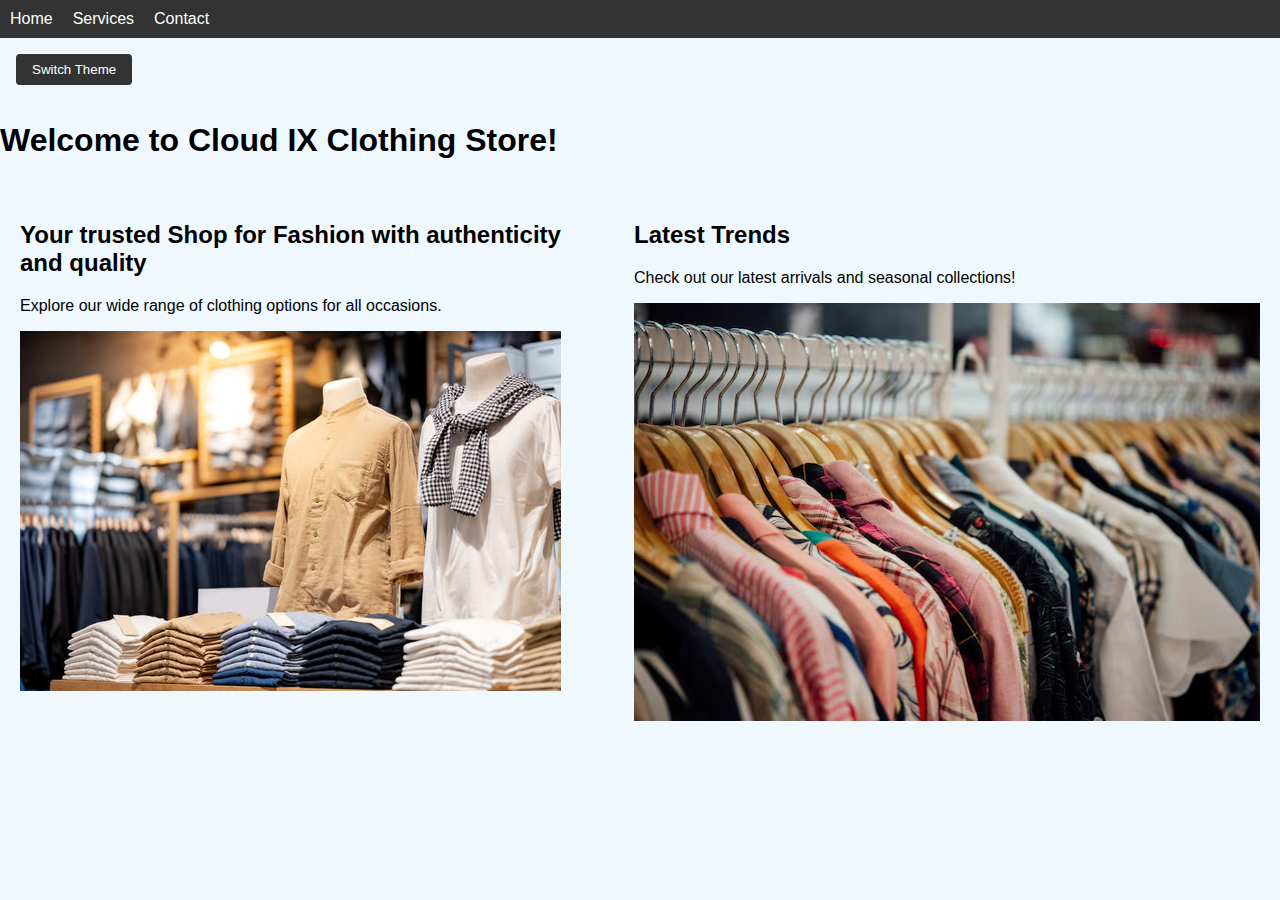
<file: index.html>
<!DOCTYPE html>
<html lang="en">
<head>
    <meta charset="UTF-8">
    <meta name="viewport" content="width=device-width, initial-scale=1.0">
    <link rel="stylesheet" href="style.css">
    <title>Home Page - Clothing Store</title>
</head>
<body>
    <nav>
        <ul>
            <li><a href="index.html">Home</a></li>
            <li><a href="services_new_final.html">Services</a></li>
            <li><a href="contact.html">Contact</a></li>
        </ul>
    </nav>
    <button id="themeToggle">Switch Theme</button>
    <header>
        <h1>Welcome to Cloud IX Clothing Store!</h1>
    </header>
    <div class="flex-container">
        <section class="intro">
            <h2>Your trusted Shop for Fashion with authenticity and quality</h2>
            <p>Explore our wide range of clothing options for all occasions.</p>
            <img src="images/cloth1.jpg" alt="Cloth 1" />
        </section>
        <aside class="sidebar">
            <h2>Latest Trends</h2>
            <p>Check out our latest arrivals and seasonal collections!</p>
            <img src="images/cloth3.avif" alt="Cloth 3" />
        </aside>
    </div>

  
    
    
    <script src="script.js"></script>
</body>
</html>
</file>
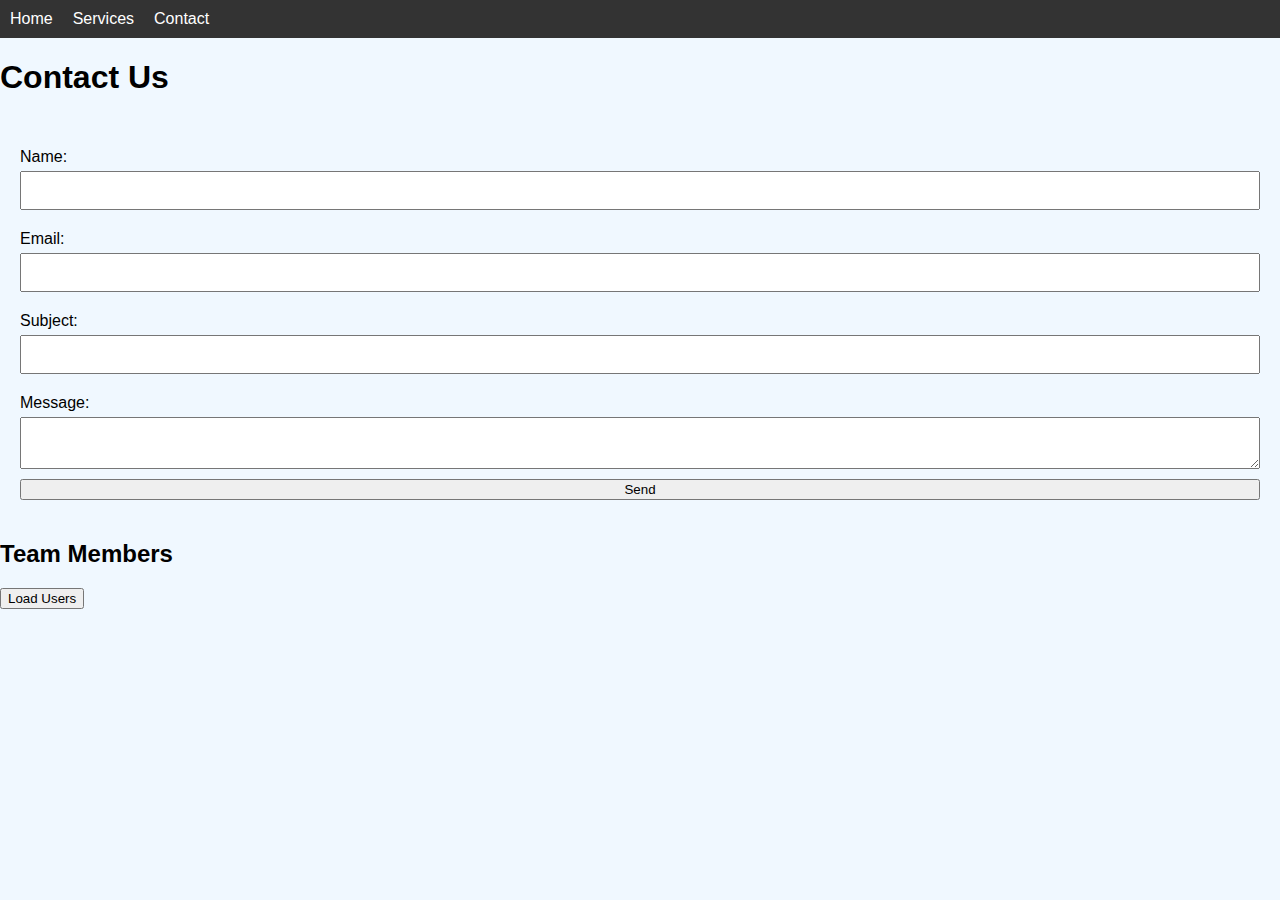
<file: contact.html>
<!DOCTYPE html>
<html lang="en">
<head>
    <meta charset="UTF-8">
    <meta name="viewport" content="width=device-width, initial-scale=1.0">
    <link rel="stylesheet" href="style.css">
    <title>Contact Page</title>
</head>
<body>
    <nav>
        <ul>
            <li><a href="index.html">Home</a></li>
            <li><a href="services_new_final.html">Services</a></li>
            <li><a href="contact.html">Contact</a></li>
        </ul>
    </nav>
    <header>
        <h1>Contact Us</h1>
    </header>
    <form id="contact-form">
        <div id="response"></div>
        <label for="name">Name:</label>
        <input type="text" id="name" name="name" required>
        
        <label for="email">Email:</label>
        <input type="email" id="email" name="email" required>
        
        <label for="subject">Subject:</label>
        <input type="text" id="subject" name="subject" required>
        
        <label for="message">Message:</label>
        <textarea id="message" name="message" required></textarea>
        
        <button type="submit">Send</button>
    </form>

    <h2>Team Members</h2>
    <ul id="userList"></ul>
    <button id="loadUsersBtn">Load Users</button>
    <script src="script.js" defer></script>
</body>
</html>
</file>
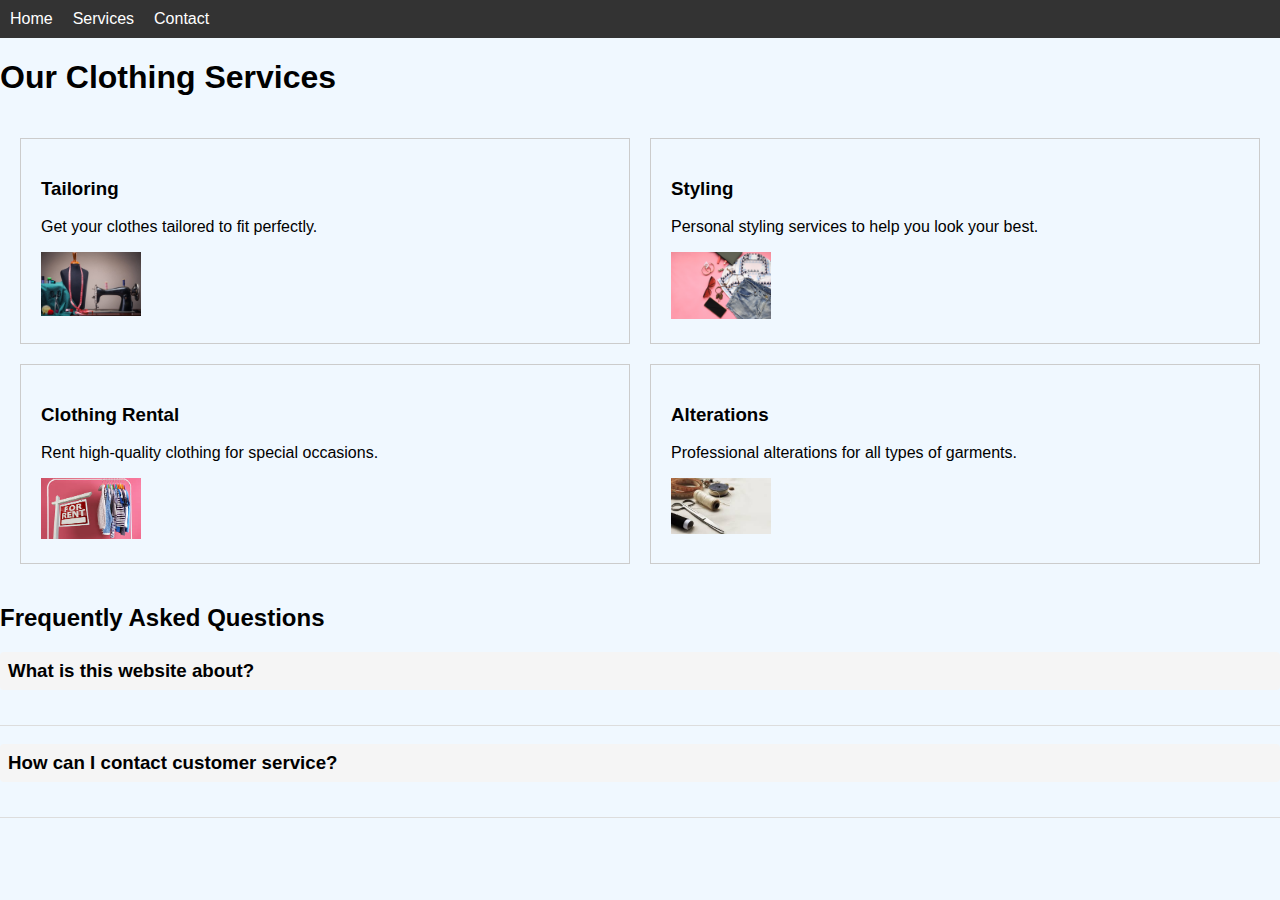
<file: services_new_final.html>
<!DOCTYPE html>
<html lang="en">
<head>
    <meta charset="UTF-8">
    <meta name="viewport" content="width=device-width, initial-scale=1.0">
    <link rel="stylesheet" href="style.css">
    <title>Services Page - Clothing Store</title>
</head>
<body>
    <nav>
        <ul>
            <li><a href="index.html">Home</a></li>
            <li><a href="services_new_final.html">Services</a></li>
            <li><a href="contact.html">Contact</a></li>
        </ul>
    </nav>
    <header>
        <h1>Our Clothing Services</h1>
    </header>
    <div class="grid-container">
        <div class="service-card">
            <h3>Tailoring</h3>
            <p>Get your clothes tailored to fit perfectly.</p>
            <img src="images/Tailor.jpg" alt="Tailoring" />
        </div>
        <div class="service-card">
            <h3>Styling</h3>
            <p>Personal styling services to help you look your best.</p>
            <img src="images/styling.jpg" alt="Styling" />
        </div>
        <div class="service-card">
            <h3>Clothing Rental</h3>
            <p>Rent high-quality clothing for special occasions.</p>
            <img src="images/rental.jfif" alt="Clothing Rental" />
        </div>
        <div class="service-card">
            <h3>Alterations</h3>
            <p>Professional alterations for all types of garments.</p>
            <img src="images/alter.jfif" alt="Alterations" />
        </div>
    </div>
    <div class="faq-section">
        <h2>Frequently Asked Questions</h2>
        <div class="faq-item">
            <h3 class="question">What is this website about?</h3>
            <p class="answer">This is a clothing store offering authentic and quality fashion items.</p>
        </div>
        <div class="faq-item">
            <h3 class="question">How can I contact customer service?</h3>
            <p class="answer">Use our contact form or visit our physical store during business hours.</p>
        </div>
    </div>
    <script src="script.js"></script>
</body>
</html>
</file>
<file: style.css>
body {
    font-family: Arial, sans-serif;
    margin: 0;
    padding: 0;
    background-color: #f0f8ff; /* Attractive background color */
}

nav {
    display: flex;
    background-color: #333;
    padding: 10px;
}

nav ul {
    list-style-type: none;
    margin: 0;
    padding: 0;
    display: flex;
}

nav li {
    margin-right: 20px;
}

nav a {
    color: white;
    text-decoration: none;
}

.flex-container {
    display: flex;
    flex-wrap: wrap; /* Allow items to wrap */
}

.intro {
    flex: 2;
    padding: 20px;
}

.sidebar {
    flex: 1;
    padding: 20px;
}

.grid-container {
    display: grid;
    grid-template-columns: repeat(2, 1fr);
    gap: 20px;
    padding: 20px;
}

.service-card {
    border: 1px solid #ccc;
    padding: 20px;
    transition: transform 0.2s;
}

.service-card:hover {
    transform: scale(1.05);
}

.service-card img {
    width: 100px; /* Set a uniform width */
    height: auto; /* Maintain aspect ratio */
}

form {
    display: flex;
    flex-direction: column;
    padding: 20px;
}

form label {
    margin: 10px 0 5px;
}

form input, form textarea {
    padding: 10px;
    margin-bottom: 10px;
}

@media (max-width: 1024px) {
    .grid-container {
        grid-template-columns: repeat(2, 1fr);
    }
}

@media (max-width: 768px) {
    .grid-container {
        grid-template-columns: 1fr;
    }
}

@media (max-width: 480px) {
    nav {
        flex-direction: column;
    }
}

/* Dark Theme Styles */
.dark-theme {
    background-color: #121212;
    color: #f0f0f0;
}

.dark-theme nav {
    background-color: #1e1e1e;
}

.dark-theme nav a {
    color: #f0f0f0;
}

.dark-theme .intro,
.dark-theme .sidebar {
    background-color: #1e1e1e;
    color: #f0f0f0;
}

.dark-theme .service-card {
    background-color: #2d2d2d;
    color: #f0f0f0;
    border-color: #444;
}

.dark-theme form {
    background-color: #1e1e1e;
    color: #f0f0f0;
}

.dark-theme form input,
.dark-theme form textarea {
    background-color: #2d2d2d;
    color: #f0f0f0;
    border-color: #444;
}

/* Button Styles */
#themeToggle {
    padding: 0.5rem 1rem;
    background-color: #333;
    color: white;
    border: none;
    border-radius: 4px;
    cursor: pointer;
    margin: 1rem;
}

#themeToggle:hover {
    background-color: #555;
}

/* FAQ Styles */
.faq-item {
    margin-bottom: 1rem;
    border-bottom: 1px solid #ddd;
    padding-bottom: 1rem;
}

.question {
    cursor: pointer;
    padding: 0.5rem;
    background-color: #f5f5f5;
    border-radius: 4px;
    transition: background-color 0.2s;
}

.question:hover {
    background-color: #e9e9e9;
}

.answer {
    display: none;
    padding: 1rem;
    background-color: #f9f9f9;
    border-radius: 0 0 4px 4px;
}

.answer.visible {
    display: block;
}
</file>
